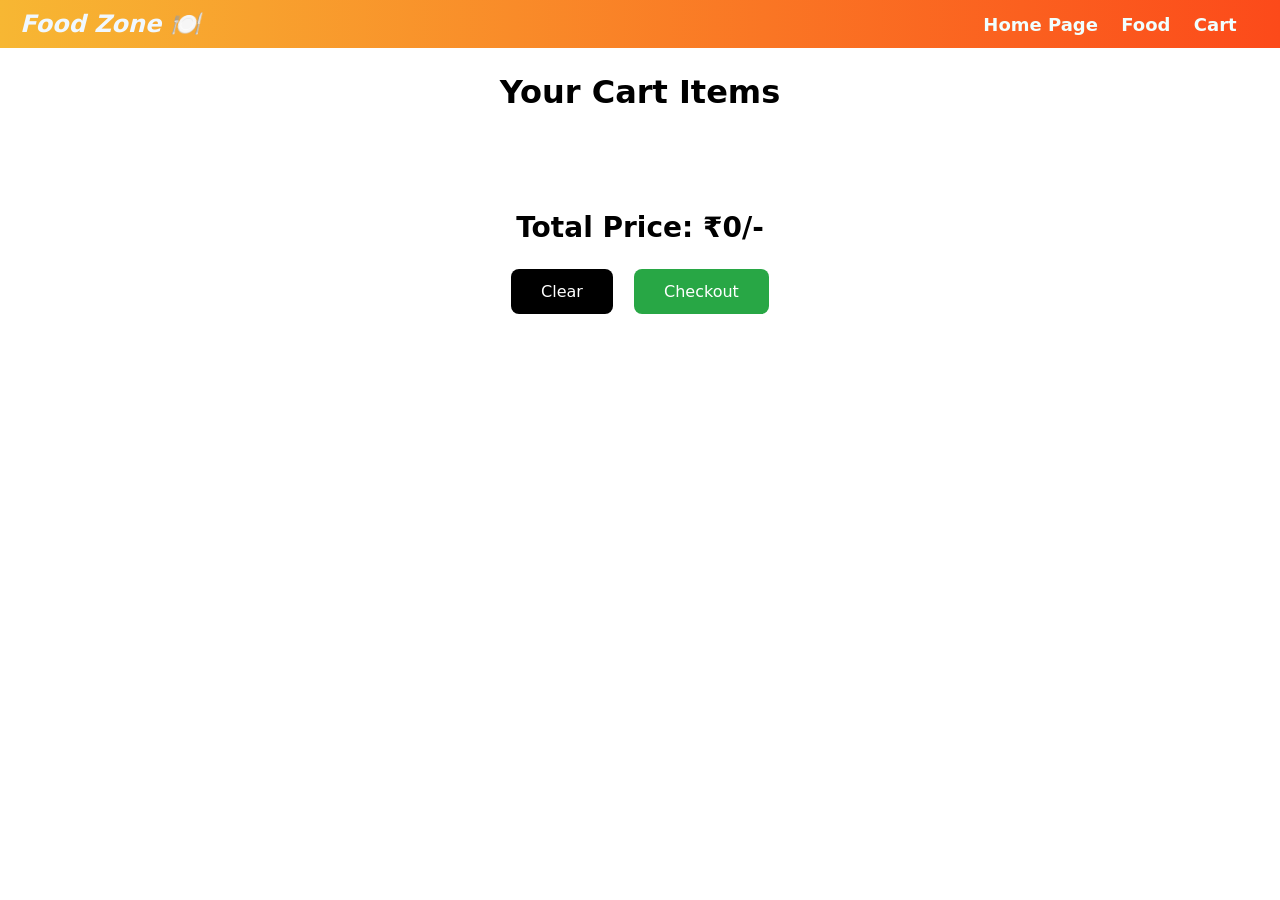
<file: Cart.html>
<!DOCTYPE html>
<html lang="en">

<head>
    <meta charset="UTF-8">
    <meta name="viewport" content="width=device-width, initial-scale=1.0">
    <title>Cart - Food Zone</title>

    <!-- CSS -->
    <link rel="stylesheet" href="./Cart.css">
</head>

<body>

    <!-- Navbar -->
    <header>
        <h2>Food Zone 🍽️</h2>

        <nav id="navbar">
            <a href="./index.html">Home Page</a>
            <a href="./FoodPage.html">Food</a>
            <a href="./Cart.html">Cart</a>
        </nav>
    </header>

    <!-- Cart Header -->
    <section class="cartHeader">
        <h2>Your Cart Items</h2>
    </section>

    <!-- Cart Items -->
    <section id="foodItems" class="food-items">
        <!-- Cart items will be displayed here using JavaScript -->
    </section>

    <!-- Cart Summary -->
    <section class="cartSummary">
        <h2 id="Total">Total : ₹0</h2>

        <button id="clearBtn" onclick="clearCart()">Clear</button>
        <button id="checkoutBtn" onclick="checkout()">Checkout</button>
    </section>

    <!-- JavaScript -->
    <script src="./Cart.js"></script>

</body>

</html>
</file>
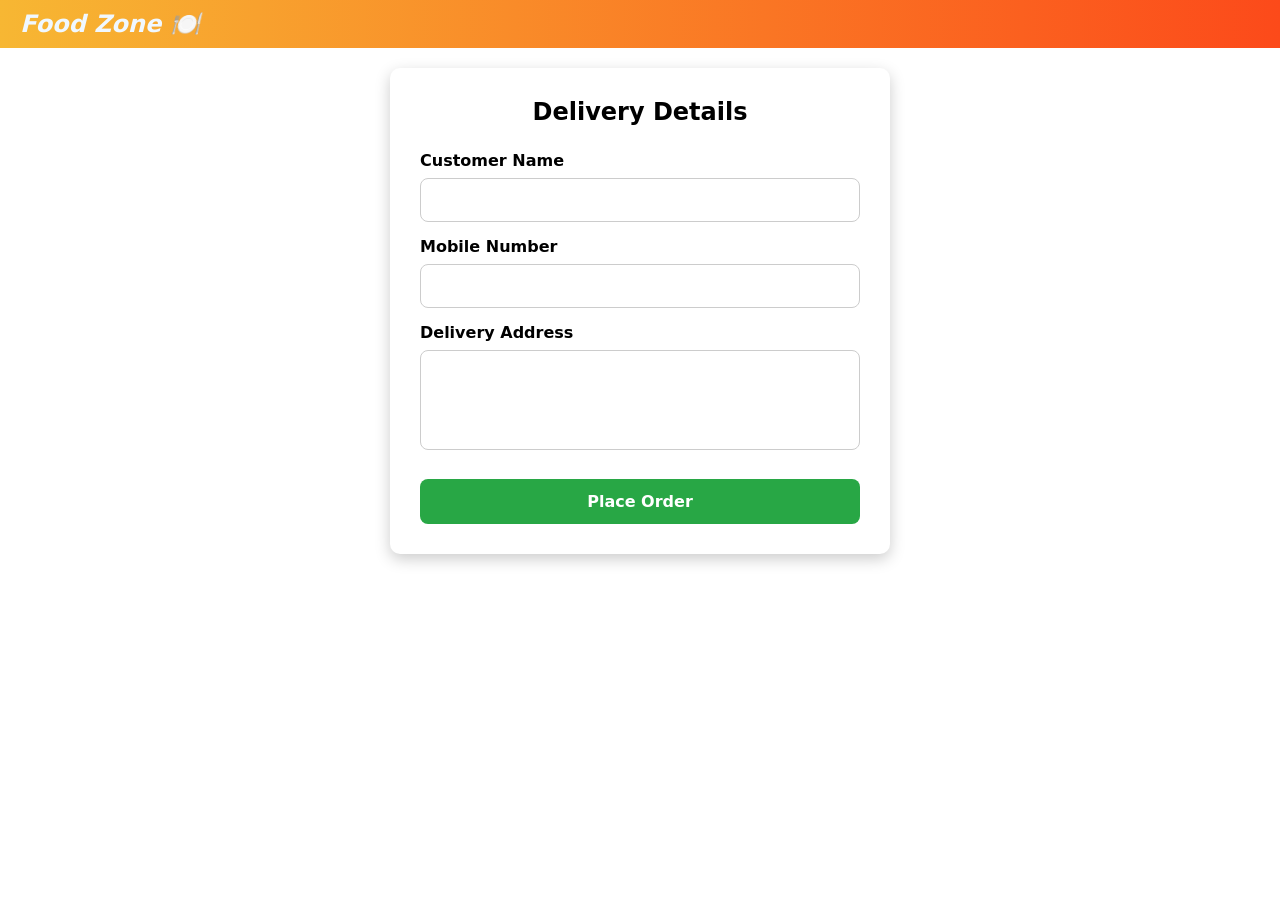
<file: Checkout.html>
<!DOCTYPE html>
<html lang="en">

<head>
    <meta charset="UTF-8">
    <meta name="viewport" content="width=device-width, initial-scale=1.0">
    <title>Checkout - Food Zone</title>
    <link rel="stylesheet" href="./Checkout.css">
</head>

<body>

    <header>
        <h2>Food Zone 🍽️</h2>
    </header>

    <section class="checkout">
        <h2>Delivery Details</h2>

        <form onsubmit="placeOrder(event)">

            <label>Customer Name</label>
            <input type="text" id="name" required>

            <label>Mobile Number</label>
            <input type="tel" id="mobile" pattern="[0-9]{10}" maxlength="10" required>

            <label>Delivery Address</label>
            <textarea id="address" required></textarea>

            <button type="submit">Place Order</button>

        </form>
    </section>

    <script src="./Checkout.js"></script>

</body>

</html>
</file>
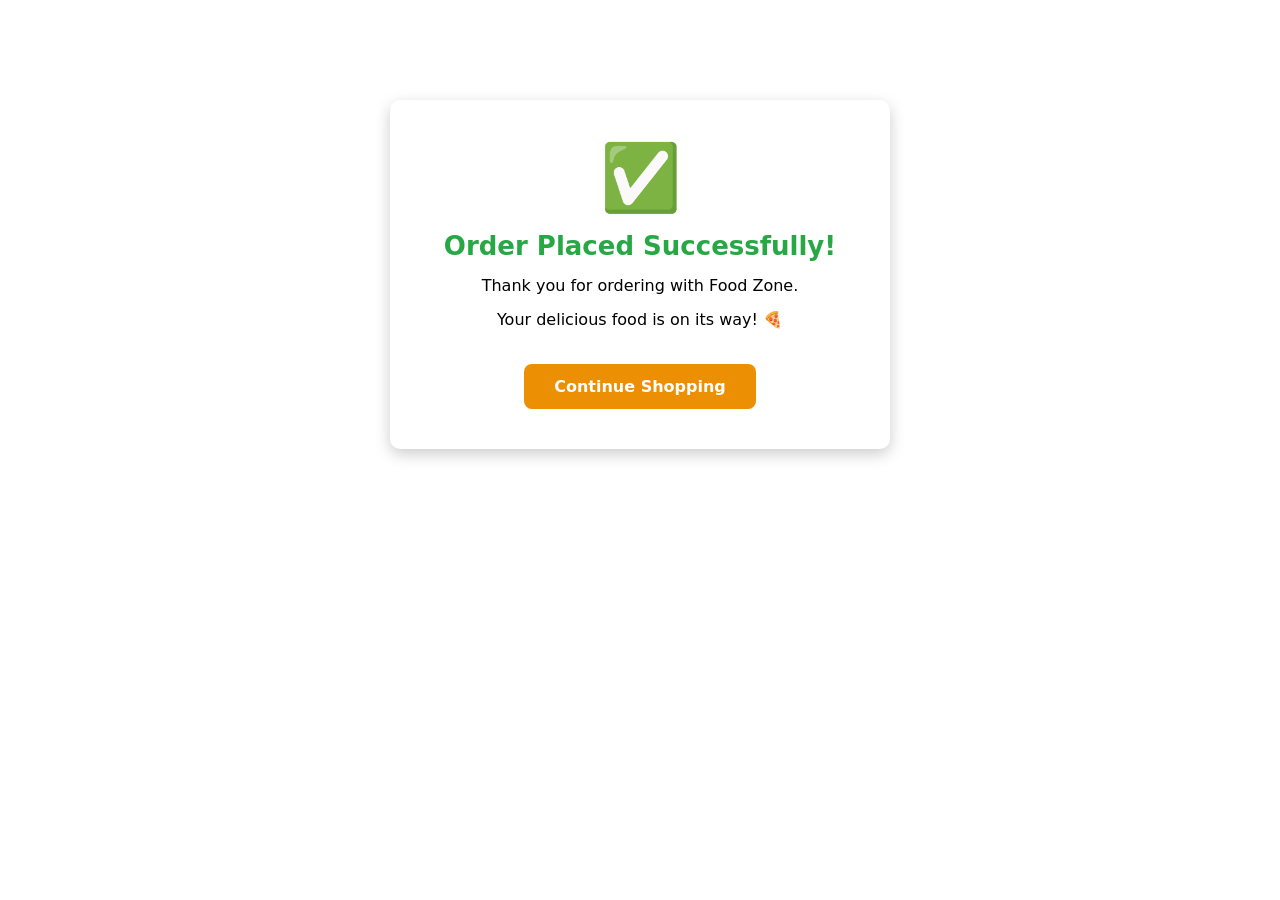
<file: Success.html>
<!DOCTYPE html>
<html lang="en">

<head>
    <meta charset="UTF-8">
    <meta name="viewport" content="width=device-width, initial-scale=1.0">
    <title>Order Successful</title>
    <link rel="stylesheet" href="./Success.css">
</head>

<body>

    <div class="success">
        <h1>✅</h1>

        <h2>Order Placed Successfully!</h2>

        <p>Thank you for ordering with Food Zone.</p>

        <h3 id="customerName"></h3>

        <p>Your delicious food is on its way! 🍕</p>

        <button onclick="goHome()">Continue Shopping</button>
    </div>

    <script src="./Success.js"></script>

</body>

</html>
</file>
<file: Cart.css>
* {
    margin: 0;
    padding: 0;
    box-sizing: border-box;
    font-family: system-ui, -apple-system, BlinkMacSystemFont, 'Segoe UI',
        Roboto, Oxygen, Ubuntu, Cantarell, 'Open Sans', 'Helvetica Neue',
        sans-serif;
}

/* ================= NAVBAR ================= */

header {
    display: flex;
    align-items: center;
    justify-content: space-between;
    padding: 10px 20px;
    background: linear-gradient(to right, #f7b733, #fc4a1a);
}

header h2 {
    color: aliceblue;
    font-style: italic;
    font-weight: 600;
}

#navbar {
    display: flex;
    align-items: center;
    justify-content: space-evenly;
    width: 300px;
}

#navbar a {
    color: azure;
    text-decoration: none;
    font-size: large;
    font-weight: 700;
}

#navbar a.active,
#navbar a:hover {
    border-bottom: 2px solid white;
}

/* ================= CART HEADER ================= */

.cartHeader {
    padding: 25px;
    display: flex;
    align-items: center;
    justify-content: center;
}

.cartHeader h2 {
    font-size: 32px;
    color: black;
    margin: 0;
}

/* ================= FOOD ITEMS ================= */

.food-items {
    display: grid;
    grid-template-columns: repeat(auto-fit, minmax(250px, 1fr));
    gap: 25px;
    padding: 20px;
}

.food-items img {
    max-height: 400px;
    max-width: 400px;
}

/* ================= FOOD CARD ================= */

.food-items .food-card {
    padding: 15px;
    background-color: white;
    text-align: center;
    border-radius: 10px;
    transition: all 0.3s linear;
    box-shadow: 0 5px 15px #ccc;
}

.food-card img {
    width: 100%;
    height: 150px;
    object-fit: contain;
}

.food-card:hover {
    background-color: #ffb75e;
    transform: scale(1.05);
}

.food-card h3 {
    margin-bottom: 10px;
}

.food-card button {
    height: 30px;
    width: 120px;
    background-color: #ed8f03;
    color: aliceblue;
    font-size: large;
    font-weight: 700;
    border: none;
    border-radius: 10px;
    cursor: pointer;
}

.food-card button:hover {
    background-color: #ffb75e;
}

/* ================= CART SUMMARY ================= */

.cartSummary {
    width: 92%;
    max-width: 900px;
    margin: 35px auto 50px;
    text-align: center;
}

.cartSummary h2 {
    font-size: 28px;
    margin-bottom: 25px;
    color: black;
    font-weight: 700;
}

.cartSummary h2 span {
    color: #ff6347;
}

.cartSummary button {
    padding: 13px 30px;
    margin: 0 8px;
    border: none;
    border-radius: 8px;
    font-size: 16px;
    font-weight: 500;
    cursor: pointer;
    color: white;
    transition: all 0.25s ease;
}

/* ================= CLEAR BUTTON ================= */

#clearBtn {
    background-color: black;
}

#clearBtn:hover {
    background-color: #333;
    transform: translateY(-2px);
}

/* ================= CHECKOUT BUTTON ================= */

#checkoutBtn {
    background-color: #28a745;
}

#checkoutBtn:hover {
    background-color: #218838;
    transform: translateY(-2px);
    box-shadow: 0 5px 12px rgba(40, 167, 69, 0.3);
}
</file>
<file: Checkout.css>
* {
    margin: 0;
    padding: 0;
    box-sizing: border-box;
    font-family: system-ui, -apple-system, BlinkMacSystemFont, 'Segoe UI',
        Roboto, Oxygen, Ubuntu, Cantarell, 'Open Sans', 'Helvetica Neue',
        sans-serif;
}

/* ================= NAVBAR ================= */

header {
    display: flex;
    align-items: center;
    justify-content: space-between;
    padding: 10px 20px;
    background: linear-gradient(to right, #f7b733, #fc4a1a);
}

header h2 {
    color: aliceblue;
    font-style: italic;
    font-weight: 600;
}

/* ================= CHECKOUT HEADER ================= */

.checkoutHeader {
    padding: 25px;
    text-align: center;
}

.checkoutHeader h2 {
    font-size: 32px;
    color: black;
}

/* ================= CHECKOUT FORM ================= */

.checkout {
    width: 90%;
    max-width: 500px;
    margin: 20px auto 50px;
    padding: 30px;
    background-color: white;
    border-radius: 10px;
    box-shadow: 0 5px 15px #ccc;
}

.checkout h2 {
    text-align: center;
    margin-bottom: 25px;
    color: black;
}

/* ================= INPUT FIELDS ================= */

.checkout label {
    display: block;
    margin-top: 15px;
    margin-bottom: 8px;
    font-size: 16px;
    font-weight: 600;
}

.checkout input,
.checkout textarea {
    width: 100%;
    padding: 12px;
    border: 1px solid #ccc;
    border-radius: 8px;
    font-size: 15px;
    outline: none;
}

.checkout input:focus,
.checkout textarea:focus {
    border-color: #ed8f03;
}

.checkout textarea {
    height: 100px;
    resize: none;
}

/* ================= PLACE ORDER BUTTON ================= */

.checkout button {
    width: 100%;
    padding: 13px;
    margin-top: 25px;
    background-color: #28a745;
    color: white;
    border: none;
    border-radius: 8px;
    font-size: 16px;
    font-weight: 600;
    cursor: pointer;
    transition: all 0.25s ease;
}

.checkout button:hover {
    background-color: #218838;
    transform: translateY(-2px);
    box-shadow: 0 5px 12px rgba(40, 167, 69, 0.3);
}
</file>
<file: Success.css>
* {
    margin: 0;
    padding: 0;
    box-sizing: border-box;
    font-family: system-ui, -apple-system, BlinkMacSystemFont, 'Segoe UI',
        Roboto, Oxygen, Ubuntu, Cantarell, 'Open Sans', 'Helvetica Neue',
        sans-serif;
}

/* ================= SUCCESS CONTAINER ================= */

.success {
    width: 90%;
    max-width: 500px;
    margin: 100px auto;
    padding: 40px 25px;
    background-color: white;
    text-align: center;
    border-radius: 10px;
    box-shadow: 0 5px 15px #ccc;
}

.success h1 {
    font-size: 65px;
    margin-bottom: 15px;
}

.success h2 {
    color: #28a745;
    font-size: 26px;
    margin-bottom: 15px;
}

.success h3 {
    margin: 15px 0;
    color: #fc4a1a;
}

.success p {
    font-size: 16px;
    margin: 15px 0;
}

/* ================= HOME BUTTON ================= */

.success button {
    padding: 13px 30px;
    margin-top: 20px;
    background-color: #ed8f03;
    color: white;
    font-size: 16px;
    font-weight: 600;
    border: none;
    border-radius: 8px;
    cursor: pointer;
    transition: all 0.25s ease;
}

.success button:hover {
    background-color: #ffb75e;
    transform: translateY(-2px);
}
</file>
